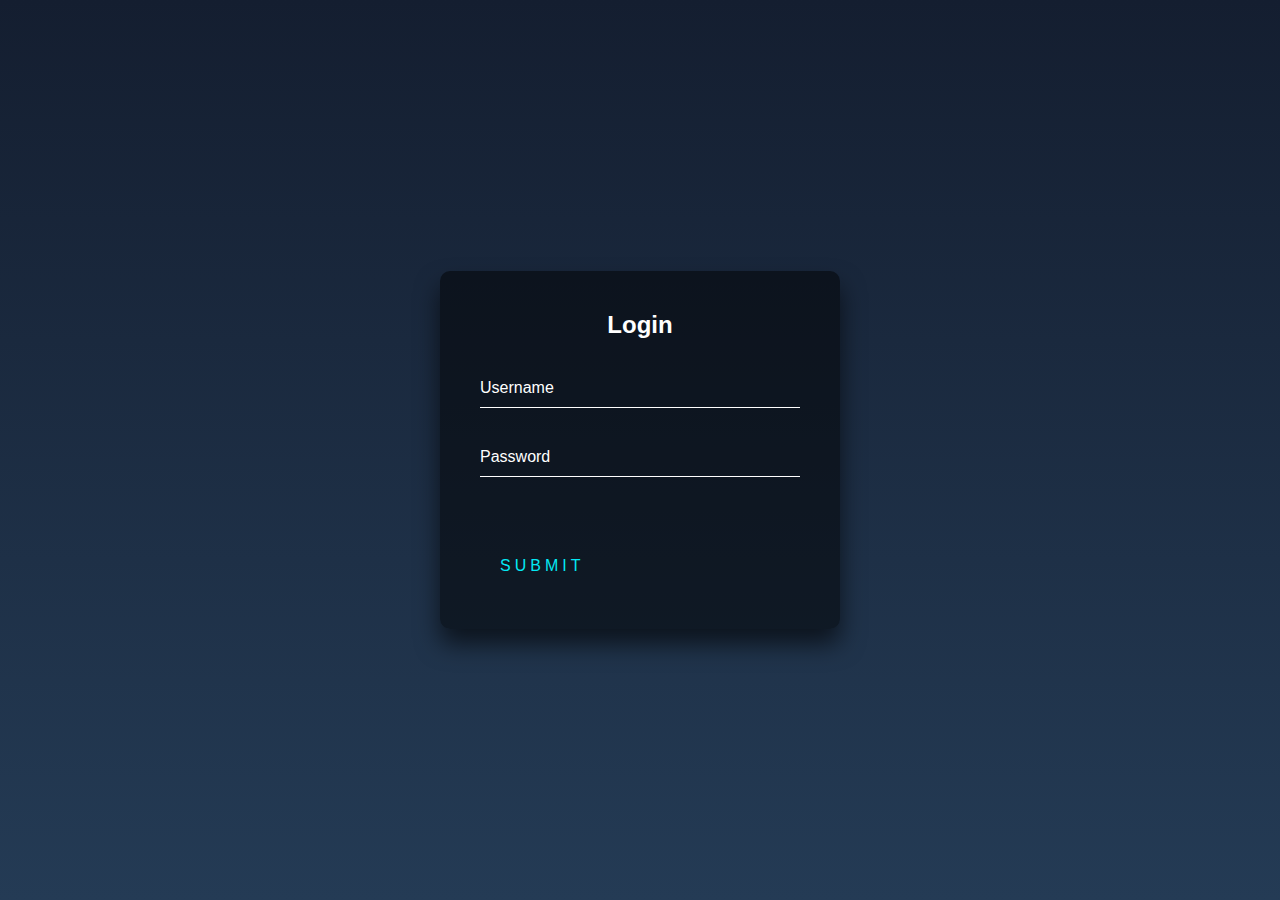
<file: home-interiour/index.html>
<!DOCTYPE html>
<html lang="en">
<head>
    <meta charset="UTF-8">
    <meta name="viewport" content="width=device-width, initial-scale=1.0">
    <title>Document</title>
    <link rel="stylesheet" href="style.css">
</head>
<body>
    <div class="login-box">
        <h2>Login</h2>
        <form>
          <div class="user-box">
            <input type="text" name="" required="">
            <label>Username</label>
          </div>
          <div class="user-box">
            <input type="password" name="" required="">
            <label>Password</label>
          </div>
          <a href="#">
            <span></span>
            <span></span>
            <span></span>
            <span></span>
            Submit
          </a>
        </form>
      </div>
</body>
</html>
</file>
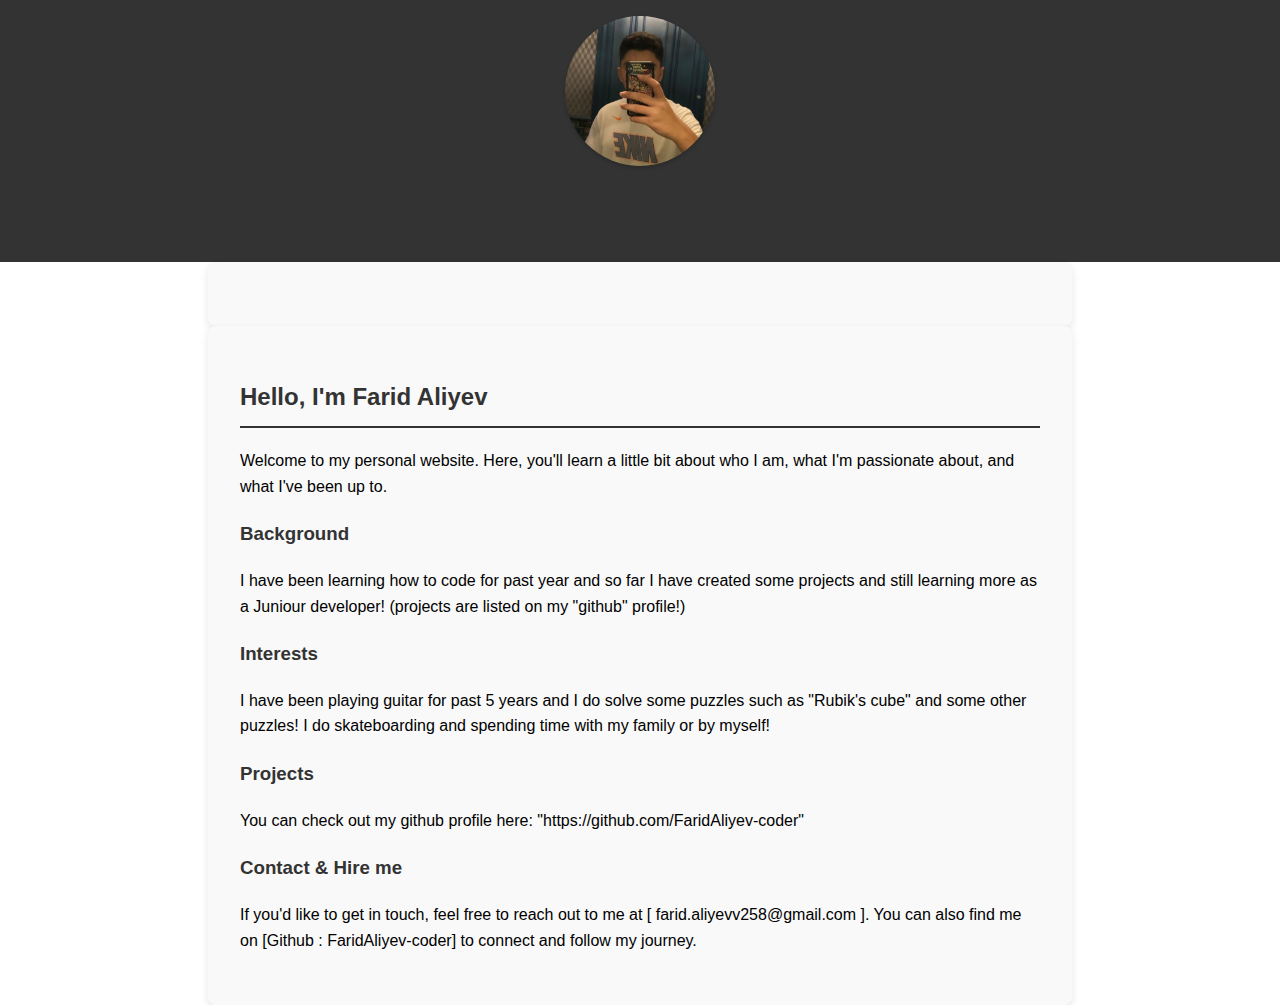
<file: project/index.html>
<!DOCTYPE html>
<html lang="en">
<head>
    <meta charset="UTF-8">
    <meta name="viewport" content="width=device-width, initial-scale=1.0">
    <title>About Me</title>
    <link rel="stylesheet" href = "project.css">
    <script src="https://cdn.jsdelivr.net/npm/aos@2.3.4/dist/aos.js"></script>

</head>
<body>
    <header>
        <img src="profile.jpg" alt="Profile Picture" class="profile-image">
        <h1>About Me</h1>
    </header>
    <div class="container">

        <!-- Rest of your content -->
    </div>
    <div class="container">
        <h2>Hello, I'm Farid Aliyev</h2>
        <p>Welcome to my personal website. Here, you'll learn a little bit about who I am, what I'm passionate about, and what I've been up to.</p>
        <h3>Background</h3>
        <p>I have been learning how to code for past year and so far I have created some projects and still learning more as a Juniour developer! (projects are listed on my "github" profile!)</p>
        <h3>Interests</h3>
        <p>I have been playing guitar for past 5 years and I do solve some puzzles such as "Rubik's cube" and some other puzzles! I do skateboarding and spending time with my family or by myself!</p>
        <h3>Projects</h3>
        <p>You can check out my github profile here: "https://github.com/FaridAliyev-coder" </p>
        <h3>Contact & Hire me</h3>
        <p>If you'd like to get in touch, feel free to reach out to me at [ farid.aliyevv258@gmail.com ]. You can also find me on [Github : FaridAliyev-coder] to connect and follow my journey.</p>
    </div>
</body>
</html>
</file>
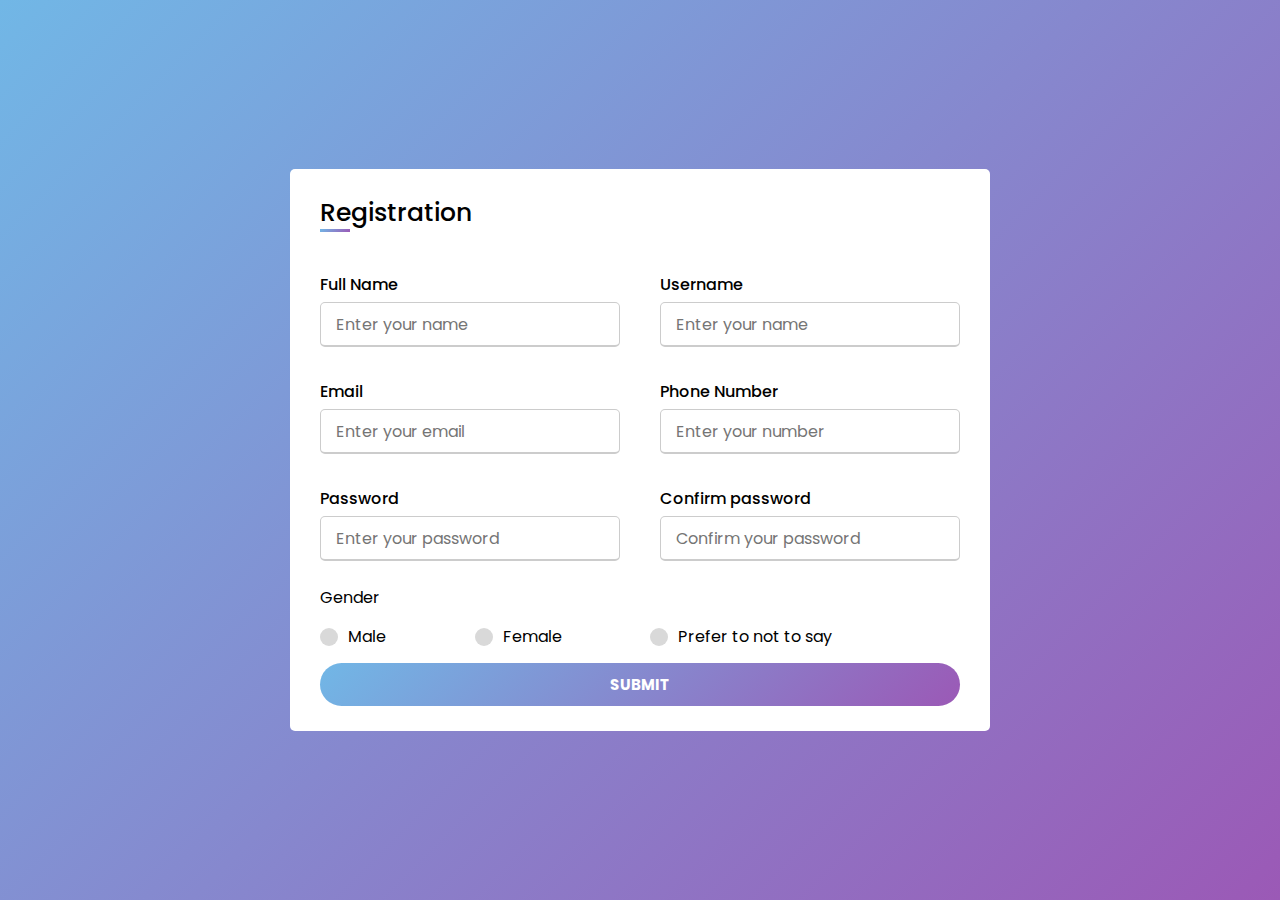
<file: survey/index.html>
<!DOCTYPE html>
<html lang="en">
<head>
    <meta charset="UTF-8">
    <meta name="viewport" content="width=device-width, initial-scale=1.0">
    <title>Survey</title>
    <link rel="stylesheet" href="style.css">
    <link rel="preconnect" href="https://fonts.googleapis.com">
<link rel="preconnect" href="https://fonts.gstatic.com" crossorigin>
<link href="https://fonts.googleapis.com/css2?family=Poppins:wght@500&display=swap" rel="stylesheet">
</head>
<body>
    <div class="container">
        <div class="title">Registration</div>
        <form action="#">
            <div class="user-details">
                <div class="input-box">
                    <span class="details">Full Name</span>
                    <input type="text" placeholder="Enter your name" required>
                </div>
                <div class="input-box">
                    <span class="details">Username</span>
                    <input type="text" placeholder="Enter your name" required>
                </div>
                <div class="input-box">
                    <span class="details">Email</span>
                    <input type="text" placeholder="Enter your email" required>
                </div>
                <div class="input-box">
                    <span class="details">Phone Number</span>
                    <input type="text" placeholder="Enter your number" required>
                </div>
                <div class="input-box">
                    <span class="details">Password</span>
                    <input type="text" placeholder="Enter your password" required>
                </div>
                <div class="input-box">
                    <span class="details">Confirm password</span>
                    <input type="text" placeholder="Confirm your password" required>
                </div>
            </div>  
            <div class="gender-details">
                <input type="radio" name="gender" id="dot-1">
                <input type="radio" name="gender" id="dot-2">
                <input type="radio" name="gender" id="dot-3">
                <span class="gender-tittle">Gender</span>
                <div class="category">
                <label for="dot-1">
                    <span class="dot one"></span>
                    <span class="gender">Male</span>
                </label>
                <label for="dot-2">
                    <span class="dot two"></span>
                    <span class="gender">Female</span>
                </label>
                <label for="dot-3">
                    <span class="dot three"></span>
                    <span class="gender">Prefer to not to say</span>
                </label>
                </div>
            </div>  
            <a href="https://faridaliyev.netlify.app/" btn--block class="btn">Submit</a>
            </div>
        </form>
    </div>
    </script>
</body>
</html>
</file>
<file: home-interiour/style.css>
html {
    height: 100%;
  }
  body {
    margin:0;
    padding:0;
    font-family: sans-serif;
    background: linear-gradient(#141e30, #243b55);
  }
  
  .login-box {
    position: absolute;
    top: 50%;
    left: 50%;
    width: 400px;
    padding: 40px;
    transform: translate(-50%, -50%);
    background: rgba(0,0,0,.5);
    box-sizing: border-box;
    box-shadow: 0 15px 25px rgba(0,0,0,.6);
    border-radius: 10px;
  }
  
  .login-box h2 {
    margin: 0 0 30px;
    padding: 0;
    color: #fff;
    text-align: center;
  }
  
  .login-box .user-box {
    position: relative;
  }
  
  .login-box .user-box input {
    width: 100%;
    padding: 10px 0;
    font-size: 16px;
    color: #fff;
    margin-bottom: 30px;
    border: none;
    border-bottom: 1px solid #fff;
    outline: none;
    background: transparent;
  }
  .login-box .user-box label {
    position: absolute;
    top:0;
    left: 0;
    padding: 10px 0;
    font-size: 16px;
    color: #fff;
    pointer-events: none;
    transition: .5s;
  }
  
  .login-box .user-box input:focus ~ label,
  .login-box .user-box input:valid ~ label {
    top: -20px;
    left: 0;
    color: #03e9f4;
    font-size: 12px;
  }
  
  .login-box form a {
    position: relative;
    display: inline-block;
    padding: 10px 20px;
    color: #03e9f4;
    font-size: 16px;
    text-decoration: none;
    text-transform: uppercase;
    overflow: hidden;
    transition: .5s;
    margin-top: 40px;
    letter-spacing: 4px
  }
  
  .login-box a:hover {
    background: #03e9f4;
    color: #fff;
    border-radius: 5px;
    box-shadow: 0 0 5px #03e9f4,
                0 0 25px #03e9f4,
                0 0 50px #03e9f4,
                0 0 100px #03e9f4;
  }
  
  .login-box a span {
    position: absolute;
    display: block;
  }
  
  .login-box a span:nth-child(1) {
    top: 0;
    left: -100%;
    width: 100%;
    height: 2px;
    background: linear-gradient(90deg, transparent, #03e9f4);
    animation: btn-anim1 1s linear infinite;
  }
  
  @keyframes btn-anim1 {
    0% {
      left: -100%;
    }
    50%,100% {
      left: 100%;
    }
  }
  
  .login-box a span:nth-child(2) {
    top: -100%;
    right: 0;
    width: 2px;
    height: 100%;
    background: linear-gradient(180deg, transparent, #03e9f4);
    animation: btn-anim2 1s linear infinite;
    animation-delay: .25s
  }
  
  @keyframes btn-anim2 {
    0% {
      top: -100%;
    }
    50%,100% {
      top: 100%;
    }
  }
  
  .login-box a span:nth-child(3) {
    bottom: 0;
    right: -100%;
    width: 100%;
    height: 2px;
    background: linear-gradient(270deg, transparent, #03e9f4);
    animation: btn-anim3 1s linear infinite;
    animation-delay: .5s
  }
  
  @keyframes btn-anim3 {
    0% {
      right: -100%;
    }
    50%,100% {
      right: 100%;
    }
  }
  
  .login-box a span:nth-child(4) {
    bottom: -100%;
    left: 0;
    width: 2px;
    height: 100%;
    background: linear-gradient(360deg, transparent, #03e9f4);
    animation: btn-anim4 1s linear infinite;
    animation-delay: .75s
  }
  
  @keyframes btn-anim4 {
    0% {
      bottom: -100%;
    }
    50%,100% {
      bottom: 100%;
    }
  }
</file>
<file: project/project.css>
body {
    font-family: Arial, sans-serif;
    margin: 0;
    padding: 0;
}

.container {
    max-width: 800px;
    margin: 0 auto;
    padding: 2rem;
}

/* styles.css */
body {
    font-family: Arial, sans-serif;
    margin: 0;
    padding: 0;
}


.container {
    max-width: 800px;
    margin: 0 auto;
    padding: 2rem;
    line-height: 1.6;
}

h1, h2, h3 {
    color: #333;
}

h2 {
    border-bottom: 2px solid #333;
    padding-bottom: 10px;
    margin-bottom: 20px;
}

h3 {
    margin-top: 20px;
}

p {
    margin-bottom: 20px;
}

a {
    color: #007BFF;
    text-decoration: none;
}

a:hover {
    text-decoration: underline;
}
/* Existing styles */

.profile-image {
    display: block;
    margin: 0 auto;
    width: 150px; /* Adjust the width as needed */
    border-radius: 50%;
    box-shadow: 0px 2px 4px rgba(0, 0, 0, 0.2);
}

/* Existing styles */

/* Add colors */
header {
    background-color: #007BFF; /* Blue background color */
}

h1, h2, h3 {
    color: #333;
}

a {
    color: #007BFF;
    text-decoration: none;
    transition: color 0.3s ease-in-out; /* Smooth color transition on hover */
}

a:hover {
    text-decoration: underline;
    color: #0056b3; /* Darker color on hover */
}

/* Add animations */
@keyframes fadeIn {
    from {
        opacity: 0;
    }
    to {
        opacity: 1;
    }
}

/* Style profile image */
.profile-image {
    display: block;
    margin: 0 auto;
    width: 150px; /* Adjust the width as needed */
    height: 150px;
    border-radius: 50%;
    box-shadow: 0px 2px 4px rgba(0, 0, 0, 0.2);
    animation: fadeIn 1s ease-in-out; /* Apply fade-in animation */
}

.container {
    max-width: 800px;
    margin: 0 auto;
    padding: 2rem;
    line-height: 1.6;
    background-color: #f9f9f9; /* Light gray background color */
    border-radius: 8px;
    box-shadow: 0px 4px 8px rgba(0, 0, 0, 0.1);
    animation: fadeIn 1s ease-in-out; /* Apply fade-in animation */
}
/* Existing styles */

/* Add transition to header background color */
header {
    background-color: #007BFF; /* Blue background color */
    transition: background-color 0.3s ease-in-out; /* Smooth transition */
}

h1, h2, h3 {
    color: #333;
}

/* Rest of your styles */
/* Existing styles */

/* Add transition to header background color */
header {
    background-color: #007BFF; /* Blue background color */
    transition: background-color 0.3s ease-in-out; /* Smooth transition */
}

h1, h2, h3 {
    color: #333;
}

/* Add animation to headings */
h2, h3 {
    animation: slideUp 1s ease-in-out, fadeIn 1s ease-in-out;
}

/* Add animation to paragraphs */
p {
    animation: fadeIn 1s ease-in-out;
}

/* Add animation to links */
a {
    color: #007BFF;
    text-decoration: none;
    transition: color 0.3s ease-in-out; /* Smooth color transition on hover */
    animation: fadeIn 1s ease-in-out;
}

a:hover {
    text-decoration: underline;
    color: #0056b3; /* Darker color on hover */
}

/* Rest of your styles */

/* Additional animations */
@keyframes slideUp {
    from {
        transform: translateY(20px);
        opacity: 0;
    }
    to {
        transform: translateY(0);
        opacity: 1;
    }
}

/* Rest of your styles */
/* animations.css */

@keyframes fade-in {
    0% {
        opacity: 0;
        transform: translateY(20px);
    }
    100% {
        opacity: 1;
        transform: translateY(0);
    }
}

@keyframes slide-up {
    0% {
        transform: translateY(20px);
    }
    100% {
        transform: translateY(0);
    }
}

/* styles.css */

body {
    font-family: Arial, sans-serif;
    margin: 0;
    padding: 0;
}

header {
    background-color: #333;
    color: white;
    text-align: center;
    padding: 1rem;
    animation: fadeIn 1s ease-in-out; /* Apply fade-in animation */
}

.container {
    max-width: 800px;
    margin: 0 auto;
    padding: 2rem;
    line-height: 1.6;
    background-color: #f9f9f9; /* Light gray background color */
    border-radius: 8px;
    box-shadow: 0px 4px 8px rgba(0, 0, 0, 0.1);
    animation: fadeIn 1s ease-in-out; /* Apply fade-in animation */
}

h1, h2, h3 {
    color: #333;
    animation: slideUp 1s ease-in-out, fadeIn 1s ease-in-out;
}

h2 {
    border-bottom: 2px solid #333;
    padding-bottom: 10px;
    margin-bottom: 20px;
}

h3 {
    margin-top: 20px;
}

p {
    margin-bottom: 20px;
    animation: fadeIn 1s ease-in-out;
}

a {
    color: #007BFF;
    text-decoration: none;
    transition: color 0.3s ease-in-out; /* Smooth color transition on hover */
    animation: fadeIn 1s ease-in-out;
}

a:hover {
    text-decoration: underline;
    color: #0056b3; /* Darker color on hover */
}

/* Additional animations */
@keyframes fadeIn {
    from {
        opacity: 0;
    }
    to {
        opacity: 1;
    }
}

@keyframes slideUp {
    from {
        transform: translateY(20px);
    }
    to {
        transform: translateY(0);
    }
}

/* Add AOS animation class */
.aos-animate {
    opacity: 1; /* Start with opacity 1 for fade-in effect */
    transform: translateY(0);
    transition: opacity 1s ease-in-out, transform 1s ease-in-out;
}

/* Additional animation for header */
@keyframes colorChange {
    0% {
        background-color: #007BFF;
    }
    50% {
        background-color: #333;
    }
    100% {
        background-color: #007BFF;
    }
}

header {
    animation: fadeIn 1s ease-in-out, colorChange 5s infinite;
}

/* Rest of your styles */
</file>
<file: survey/style.css>
* {
    margin: 0;
    padding: 0;
    box-sizing: border-box;
    font-family: 'Poppins', sans-serif;
}

body {
    display: flex;
    height: 100vh;
    justify-content: center;
    align-items: center;
    background: linear-gradient(135deg, #71b7e6, #9b59b6);
}

.container {
    max-width: 700px;
    width: 100%;
    background: #fff;
    padding: 25px 30px;
    border-radius: 5px;
    
}

.container .title {
    font-size: 25px;
    font-weight: 500;
    position: relative;

}

.container .title::before {
    content: '';
    position: absolute;
    left: 0;
    bottom: 0;
    height: 3px;
    width: 30px;
    background: linear-gradient(135deg, #71b7e6, #9b59b6);
}

.container form .user-details{
    display: flex;
    flex-wrap: wrap;
    justify-content: space-between;
    margin: 20px 0 12px 0;
}

form .user-details .input-box{
    margin: 20px 0 12px 0;
    width: calc(100% / 2 - 20px);
    
}
.user-details .input-box .details{
    display: block;
    font-weight: 500;
    margin-bottom: 5px;
}


.user-details .input-box input{
    height: 45px;
    width: 100%;
    outline: none;
    border-radius: 5px;
    border: 1px solid #ccc;
    padding: left;
    font-size: 16px;
    border-bottom-width: 2px;
    transition: all 0.3 ease;
    padding-left: 15px;
}
.user-details .input-box input:focus,
.user-details .input-box input:valid{
    border-color: #9b59b6;
}

form .gender-details .gender-title{
    font-size: 20px;
    font-weight: 500;
}
form .gender-details .category {
    display: flex;
    width: 80%;
    margin:14px 0;
    justify-content: space-between;
}

.gender-details .category label{
    display: flex;
    align-items: center;
}

.gender-details .category .dot{
    height: 18px;
    width: 18px;
    background: #d9d9d9;
    border-radius: 50%;
    margin-right: 10px;
    border: 5px solid transparent;
}

#dot-1:checked ~ .category label .one {
    border-color: #d9d9d9;
    background: #955995;
}
#dot-2:checked ~ .category label .two {
    border-color: #d9d9d9;
    background: #955995;
}
#dot-3:checked ~ .category label .three {
    border-color: #d9d9d9;
    background: #955995;
}

form input[type="radio"]{
    display: none;
}

form .button {
    height: 45px;
    margin: 45px 0;
}

form .button input {
    height: 100%;
    width: 100%;
    outline: none;
    color: #fff;
    border: none;
    font-size: 18px;
    font-weight: 500;
    letter-spacing: 1px;
    background: linear-gradient(135deg, #71b7e6, #9b59b6);
    border-radius: 35px;
}

form .button input:hover{
    background: linear-gradient(-135deg, #71b7e6, #9b59b6);
}

@media (max-width: 584px) {
    .container{
        max-width: 100%;
    }
form .user-details .input-box{
    margin-bottom: 15px;
    width: 100%;
    }
    .container form .user-details{
        max-height: 300px;
        overflow-y: scroll;
    }
    .user-details::-webkit-scrollbar{
        width: 0;
    }
}

.btn {
    font-family: "Poppins", sans-serif;
    font-size: 15px;
    font-weight: bold;
    background: linear-gradient(135deg, #71b7e6, #9b59b6);
    padding: 10px;
    text-align: center;
    text-decoration: none;
    text-transform: uppercase;
    color: #fff;
    border-radius: 35px;
    cursor: pointer;
    box-shadow: 0 0 10px rgba(0, 0, 0, 0,1);
    -webkit-transition-duration: 0.3s;
    transition-duration: 0.3s;
    -webkit-transition-property: box-shadow, transform;
    transition-property: box-shadow, transform;
    width: 100%;
    display: inline-block;
    
}

.btn:hover, .btn:focus, .btn:active{
    box-shadow: 0 0 20px rgba(0, 0, 0, 0.5);
    -webkit-transform: scale(1.0);
    transform: scale(1.0);
}
</file>
